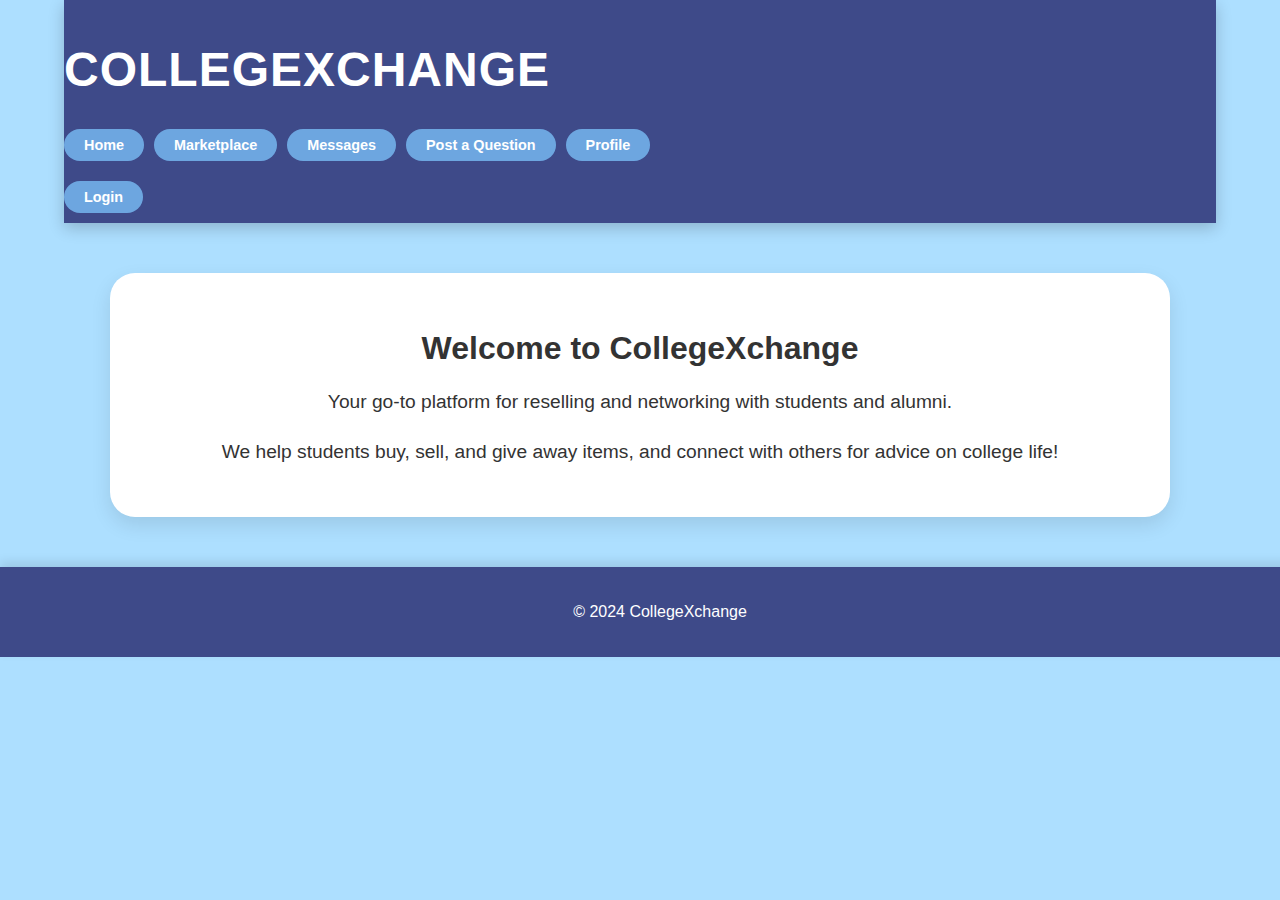
<file: index.html>
<!DOCTYPE html>
<html lang="en">
<head>
    <meta charset="UTF-8">
    <meta name="viewport" content="width=device-width, initial-scale=1.0">
    <title>CollegeXchange</title>
    <link rel="stylesheet" href="style.css">
</head>
<body>
    <header>
        <nav>
            <div class="nav-container">
                <!-- Left-aligned navigation buttons -->
                <div class="nav-left">
                    <div class="logo">
                        <h1>CollegeXchange</h1>
                    </div>
                    <ul>
                        <li><a href="index.html">Home</a></li>
                        <li><a href="marketplace.html">Marketplace</a></li>
                        <li><a href="messaging.html">Messages</a></li>
                        <li><a href="suggestions.html">Post a Question</a></li>
                        <li><a href="profile.html">Profile</a></li>
                    </ul>
                </div>

                <!-- Right-aligned login button -->
                <div class="nav-right">
                    <button onclick="location.href='login.html';">Login</button>
                </div>
            </div>
        </nav>
    </header>

    <section>
        <h2>Welcome to CollegeXchange</h2>
        <p>Your go-to platform for reselling and networking with students and alumni.</p>
        <p>We help students buy, sell, and give away items, and connect with others for advice on college life!</p>
    </section>

    <footer>
        <p>&copy; 2024 CollegeXchange</p>
    </footer>
</body>
</html>
</file>
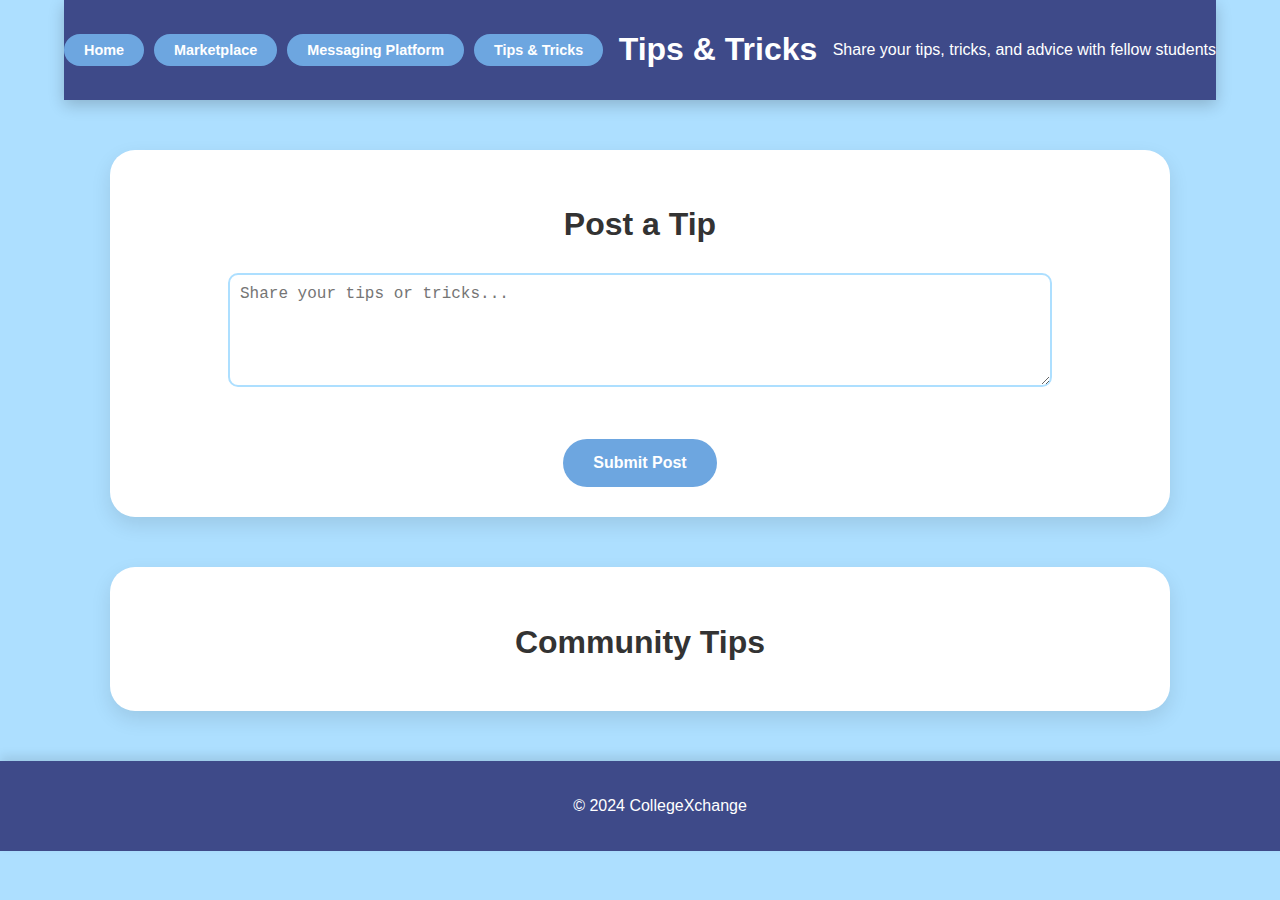
<file: blog.html>
<!DOCTYPE html>
<html lang="en">
<head>
    <meta charset="UTF-8">
    <meta name="viewport" content="width=device-width, initial-scale=1.0">
    <title>CollegeXchange - Tips & Tricks</title>
    <link rel="stylesheet" href="style.css">
</head>
<body>
    <header>
        <nav>
            <ul>
                <li><a href="index.html">Home</a></li>
                <li><a href="marketplace.html">Marketplace</a></li>
                <li><a href="messaging.html">Messaging Platform</a></li>
                <li><a href="blog.html">Tips & Tricks</a></li>
            </ul>
        </nav>
        <h1>Tips & Tricks</h1>
        <p>Share your tips, tricks, and advice with fellow students</p>
    </header>

    <section>
        <h2>Post a Tip</h2>
        <textarea id="postContent" placeholder="Share your tips or tricks..." rows="5" style="width:80%; padding:10px; border-radius:10px;"></textarea>
        <br><br>
        <button onclick="submitPost()">Submit Post</button>
    </section>

    <section>
        <h2>Community Tips</h2>
        <div id="postContainer">
            <!-- Submitted posts will appear here -->
        </div>
    </section>

    <footer>
        <p>&copy; 2024 CollegeXchange</p>
    </footer>

    <script>
        function submitPost() {
            var postContent = document.getElementById('postContent').value;
            if (postContent.trim() !== "") {
                var postContainer = document.getElementById('postContainer');

                // Create new post element
                var newPost = document.createElement('div');
                newPost.className = "post";
                newPost.innerHTML = `<p>${postContent}</p><p><em>Posted by: Anonymous</em></p>`;

                // Append the post to the container
                postContainer.prepend(newPost);

                // Clear the input field
                document.getElementById('postContent').value = "";
            }
        }
    </script>
</body>
</html>
</file>
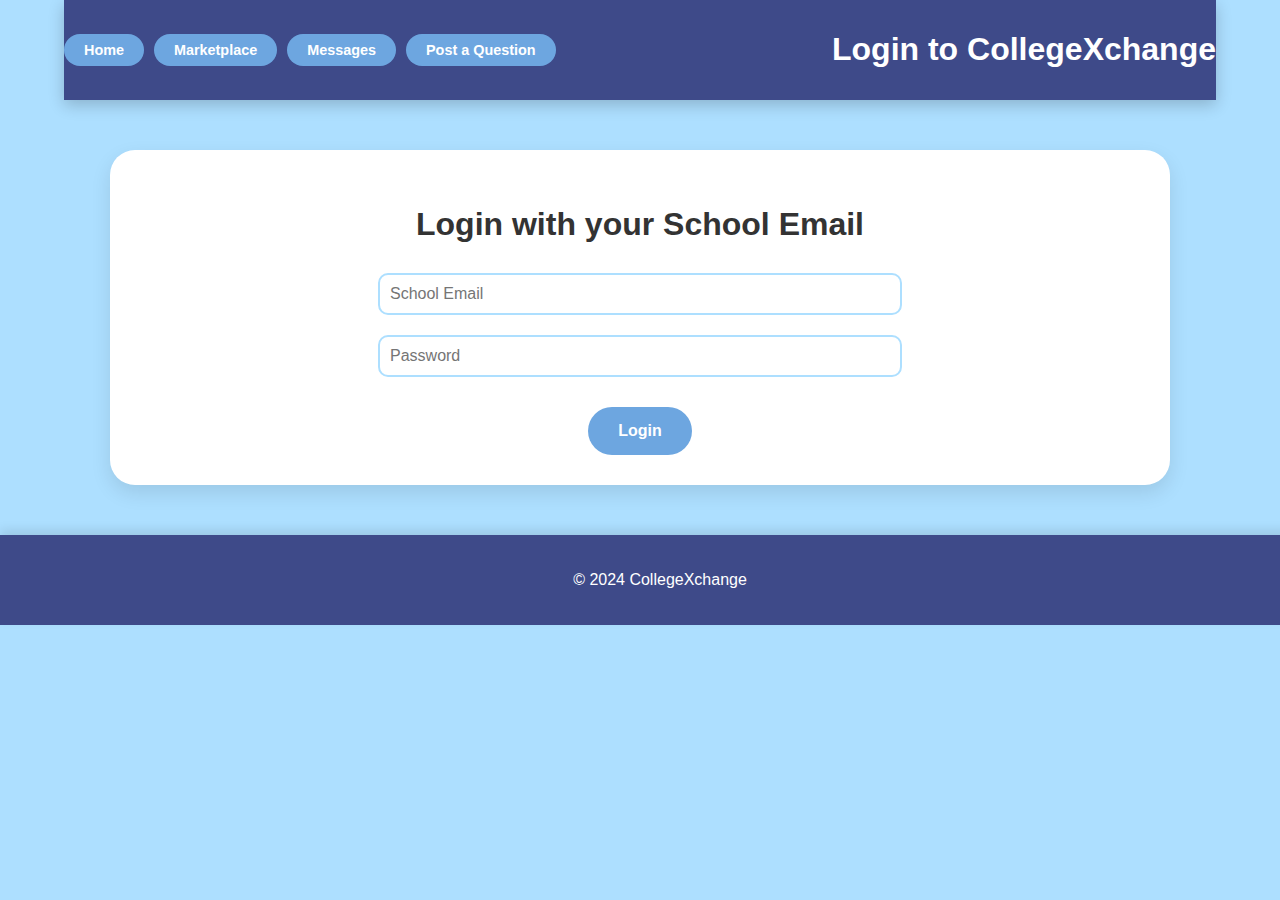
<file: login.html>
<!DOCTYPE html>
<html lang="en">
<head>
    <meta charset="UTF-8">
    <meta name="viewport" content="width=device-width, initial-scale=1.0">
    <title>CollegeXchange - Login</title>
    <link rel="stylesheet" href="style.css">
</head>
<body>
    <header>
        <nav>
            <ul>
                <li><a href="index.html">Home</a></li>
                <li><a href="marketplace.html">Marketplace</a></li>
                <li><a href="messaging.html">Messages</a></li>
                <li><a href="suggestions.html">Post a Question</a></li>
            </ul>
        </nav>
        <h1>Login to CollegeXchange</h1>
    </header>

    <section>
        <h2>Login with your School Email</h2>
        <input type="email" id="email" placeholder="School Email" style="width: 50%; padding: 10px; margin-bottom: 10px;">
        <br>
        <input type="password" id="password" placeholder="Password" style="width: 50%; padding: 10px; margin-bottom: 10px;">
        <br>
        <button onclick="login()">Login</button>
    </section>

    <footer>
        <p>&copy; 2024 CollegeXchange</p>
    </footer>

    <script>
        // Simulate login and store user information in local storage
        function login() {
            var email = document.getElementById('email').value;
            var password = document.getElementById('password').value;

            if (email.trim() && password.trim()) {
                // Store user information in local storage
                localStorage.setItem('userEmail', email);
                localStorage.setItem('isLoggedIn', true);
                
                // Redirect to the profile page
                window.location.href = "profile.html";
            } else {
                alert("Please enter your email and password.");
            }
        }
    </script>
</body>
</html>
</file>
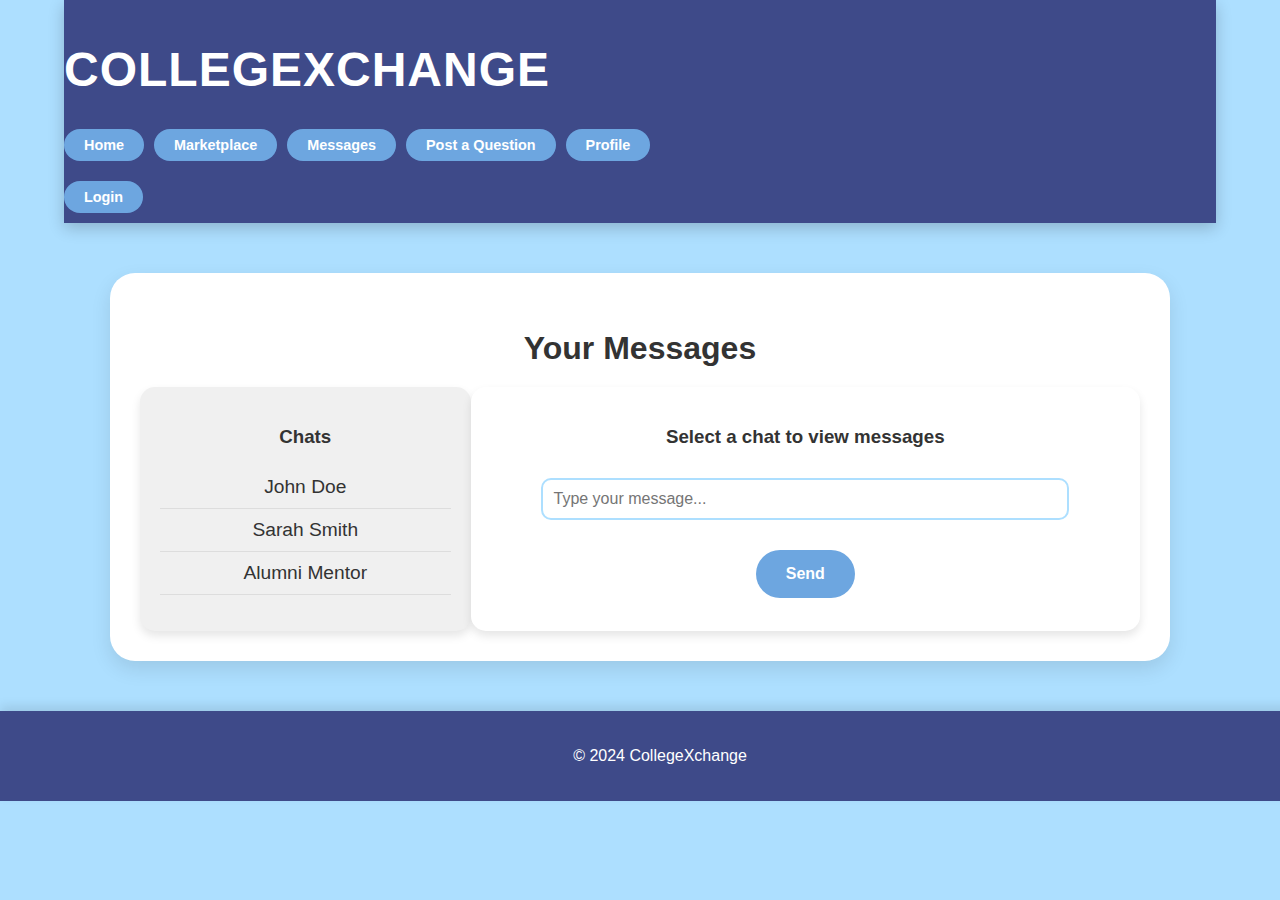
<file: messaging.html>
<!DOCTYPE html>
<html lang="en">
<head>
    <meta charset="UTF-8">
    <meta name="viewport" content="width=device-width, initial-scale=1.0">
    <title>CollegeXchange - Messages</title>
    <link rel="stylesheet" href="style.css">
</head>
<body>
    <header>
        <nav>
            <div class="nav-container">
                <div class="nav-left">
                    <div class="logo">
                        <h1>CollegeXchange</h1>
                    </div>
                    <ul>
                        <li><a href="index.html">Home</a></li>
                        <li><a href="marketplace.html">Marketplace</a></li>
                        <li><a href="messaging.html">Messages</a></li>
                        <li><a href="suggestions.html">Post a Question</a></li>
                        <li><a href="profile.html">Profile</a></li>
                    </ul>
                </div>

                <div class="nav-right">
                    <button onclick="location.href='login.html';">Login</button>
                </div>
            </div>
        </nav>
    </header>

    <section>
        <h2>Your Messages</h2>
        <div class="message-container">
            <div class="contact-list">
                <h3>Chats</h3>
                <ul>
                    <li onclick="openChat('John Doe')">John Doe</li>
                    <li onclick="openChat('Sarah Smith')">Sarah Smith</li>
                    <li onclick="openChat('Alumni Mentor')">Alumni Mentor</li>
                </ul>
            </div>

            <div class="chat-window">
                <div id="chatHeader"><h3>Select a chat to view messages</h3></div>
                <div id="chatMessages"></div>
                <input type="text" id="messageInput" placeholder="Type your message..." style="width: 80%; padding: 10px;">
                <button onclick="sendMessage()">Send</button>
            </div>
        </div>
    </section>

    <footer>
        <p>&copy; 2024 CollegeXchange</p>
    </footer>

    <script>
        function openChat(contactName) {
            document.getElementById('chatHeader').innerHTML = `<h3>Chat with ${contactName}</h3>`;
            document.getElementById('chatMessages').innerHTML = `
                <p><strong>${contactName}:</strong> Hi! How can I help you?</p>
            `;
        }

        function sendMessage() {
            var messageInput = document.getElementById('messageInput').value;

            if (messageInput.trim() !== "") {
                var chatMessages = document.getElementById('chatMessages');
                var newMessage = document.createElement('p');
                newMessage.innerHTML = `<strong>You:</strong> ${messageInput}`;
                chatMessages.appendChild(newMessage);
                document.getElementById('messageInput').value = ''; // Clear input field
            }
        }
    </script>
</body>
</html>
</file>
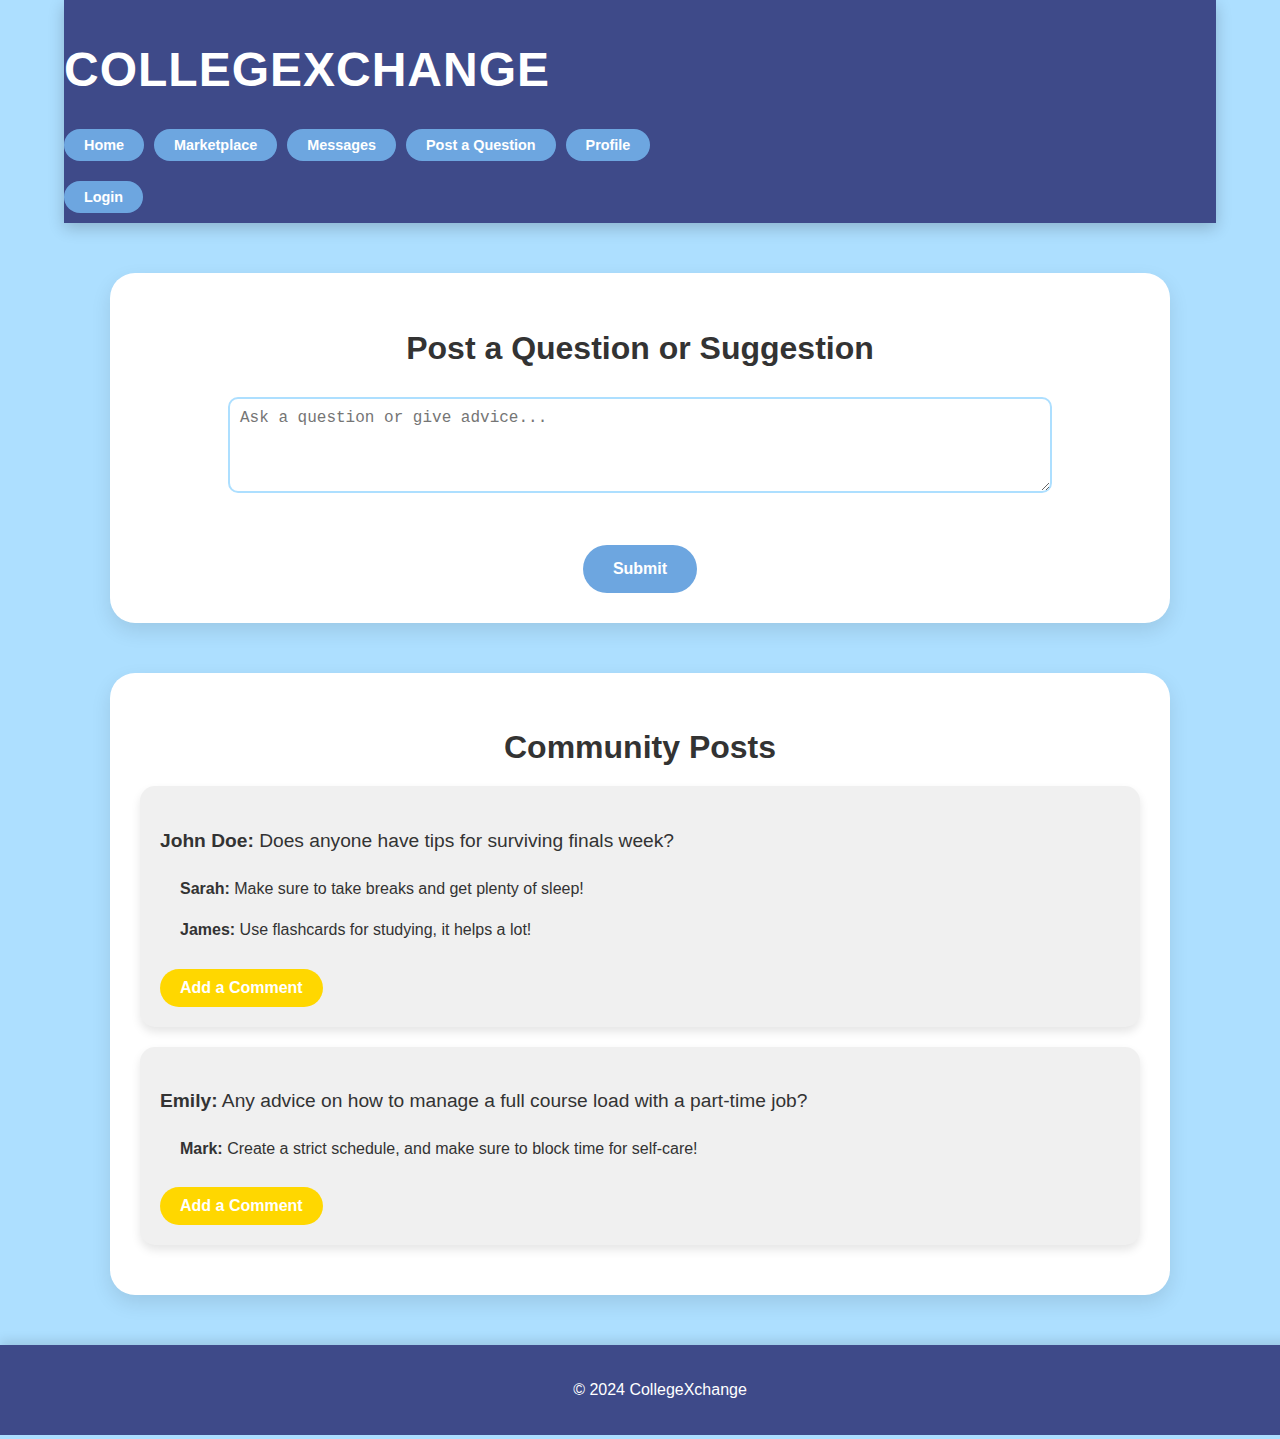
<file: suggestions.html>
<!DOCTYPE html>
<html lang="en">
<head>
    <meta charset="UTF-8">
    <meta name="viewport" content="width=device-width, initial-scale=1.0">
    <title>CollegeXchange - Post a Question</title>
    <link rel="stylesheet" href="style.css">
</head>
<body>
    <header>
        <nav>
            <div class="nav-container">
                <div class="nav-left">
                    <div class="logo">
                        <h1>CollegeXchange</h1>
                    </div>
                    <ul>
                        <li><a href="index.html">Home</a></li>
                        <li><a href="marketplace.html">Marketplace</a></li>
                        <li><a href="messaging.html">Messages</a></li>
                        <li><a href="suggestions.html">Post a Question</a></li>
                        <li><a href="profile.html">Profile</a></li>
                    </ul>
                </div>

                <div class="nav-right">
                    <button onclick="location.href='login.html';">Login</button>
                </div>
            </div>
        </nav>
    </header>

    <section>
        <h2>Post a Question or Suggestion</h2>
        <textarea id="questionContent" placeholder="Ask a question or give advice..." rows="4" style="width: 80%; padding: 10px;"></textarea>
        <br><br>
        <button onclick="postQuestion()">Submit</button>
    </section>

    <section>
        <h2>Community Posts</h2>
        <div id="questionContainer">
            <!-- Example posts -->
            <div class="question-bubble">
                <p><strong>John Doe:</strong> Does anyone have tips for surviving finals week?</p>
                <div class="comments">
                    <p><strong>Sarah:</strong> Make sure to take breaks and get plenty of sleep!</p>
                    <p><strong>James:</strong> Use flashcards for studying, it helps a lot!</p>
                </div>
                <button onclick="addComment(this)">Add a Comment</button>
            </div>

            <div class="question-bubble">
                <p><strong>Emily:</strong> Any advice on how to manage a full course load with a part-time job?</p>
                <div class="comments">
                    <p><strong>Mark:</strong> Create a strict schedule, and make sure to block time for self-care!</p>
                </div>
                <button onclick="addComment(this)">Add a Comment</button>
            </div>
        </div>
    </section>

    <footer>
        <p>&copy; 2024 CollegeXchange</p>
    </footer>

    <script>
        function postQuestion() {
            var questionContent = document.getElementById('questionContent').value;

            if (questionContent.trim() !== "") {
                var questionContainer = document.getElementById('questionContainer');

                // Create a new question div
                var newQuestion = document.createElement('div');
                newQuestion.className = "question-bubble";

                newQuestion.innerHTML = `
                    <p><strong>You:</strong> ${questionContent}</p>
                    <div class="comments"></div>
                    <button onclick="addComment(this)">Add a Comment</button>
                `;

                questionContainer.prepend(newQuestion);

                // Clear input field
                document.getElementById('questionContent').value = '';
            }
        }

        function addComment(button) {
            var commentText = prompt("Enter your comment:");

            if (commentText.trim() !== "") {
                var commentContainer = button.previousElementSibling;
                var newComment = document.createElement('p');
                newComment.innerHTML = `<strong>You:</strong> ${commentText}`;
                commentContainer.appendChild(newComment);
            }
        }
    </script>
</body>
</html>
</file>
<file: style.css>
/* General Page Styling */
body {
    font-family: 'Poppins', sans-serif;
    background-color: #ADDFFF;
    margin: 0;
    padding: 0;
    color: #333;
    overflow-x: hidden;
}

/* Header Styling */
header {
    background-color: #3E4A89;
    color: white;
    padding: 10px 0; /* Reduced padding to fit everything on one line */
    display: flex;
    justify-content: space-between; /* Space between logo and buttons */
    align-items: center;
    width: 90%;
    max-width: 1200px;
    margin: 0 auto;
    box-shadow: 0px 5px 15px rgba(0, 0, 0, 0.2);
}

/* Logo Styling */
.logo {
    font-size: 1.5rem; /* Adjusted font size for the logo */
    letter-spacing: 1px;
    text-transform: uppercase;
    color: white;
    margin-right: 20px; /* Space between logo and buttons */
}

/* Navigation Bar Styling */
nav ul {
    list-style: none;
    display: flex;
    padding: 0;
    margin: 0;
    gap: 10px; /* Space between buttons */
}

nav ul li {
    margin: 0;
}

nav ul li a, .nav-right button {
    color: white;
    text-decoration: none;
    font-weight: bold;
    font-size: 0.9rem; /* Uniform font size */
    padding: 8px 20px; /* Uniform padding for buttons */
    background-color: #6DA6E0; /* Uniform blue color */
    border-radius: 25px;
    transition: background-color 0.3s ease, transform 0.3s ease;
    display: inline-block;
    text-align: center;
}

nav ul li a:hover, .nav-right button:hover {
    background-color: #ADDFFF;
    color: #3E4A89;
    transform: scale(1.05);
}

/* Right-side login button */
.nav-right button {
    background-color: #6DA6E0; /* Same blue as other buttons */
    color: white;
    border: none;
    font-weight: bold;
    font-size: 0.9rem;
    padding: 8px 20px; /* Same padding as other buttons */
    border-radius: 25px;
    cursor: pointer;
    transition: background-color 0.3s ease, transform 0.3s ease;
    display: inline-block;
    text-align: center;
}

/* Section Styling */
section {
    margin: 50px auto;
    padding: 30px;
    background-color: white;
    border-radius: 25px;
    box-shadow: 0px 8px 20px rgba(0, 0, 0, 0.1);
    width: 85%;
    max-width: 1000px;
    text-align: center;
}

section h2 {
    font-size: 2rem;
    margin-bottom: 20px;
}

section p {
    font-size: 1.2rem;
    line-height: 1.6;
}

/* Input and Form Styling */
input[type="text"], input[type="email"], input[type="password"], textarea {
    width: 80%;
    padding: 15px;
    margin: 10px 0;
    border-radius: 10px;
    border: 2px solid #ADDFFF;
    font-size: 1rem;
    transition: border-color 0.3s ease;
}

input[type="file"] {
    margin: 10px 0;
}

input[type="text"]:focus, input[type="email"]:focus, input[type="password"]:focus, textarea:focus {
    outline: none;
    border-color: #3E4A89;
}

/* Buttons Styling */
button {
    background-color: #6DA6E0;
    color: white;
    border: none;
    padding: 15px 30px;
    border-radius: 25px;
    cursor: pointer;
    font-weight: bold;
    font-size: 1rem;
    margin-top: 20px;
    transition: all 0.3s ease;
}

button:hover {
    background-color: #ADDFFF;
    color: #3E4A89;
    transform: scale(1.05);
}

/* Marketplace Items */
.item {
    margin-bottom: 20px;
    padding: 15px;
    border: 1px solid #ddd;
    border-radius: 10px;
    box-shadow: 0px 5px 10px rgba(0, 0, 0, 0.1);
    text-align: left;
}

.item img {
    display: block;
    margin-bottom: 10px;
    border-radius: 10px;
}

.item button {
    background-color: #FFD700;
    padding: 10px 20px;
    border-radius: 25px;
    border: none;
    color: white;
    font-weight: bold;
    transition: all 0.3s ease;
}

.item button:hover {
    background-color: #FFA500;
    transform: scale(1.05);
}

/* Chat Window Styling (Messaging Page) */
.message-container {
    display: flex;
    justify-content: space-between;
}

.contact-list {
    width: 30%;
    background-color: #F0F0F0;
    padding: 20px;
    border-radius: 15px;
    box-shadow: 0px 5px 10px rgba(0, 0, 0, 0.1);
}

.contact-list ul {
    list-style: none;
    padding: 0;
}

.contact-list li {
    padding: 10px 0;
    font-size: 1.2rem;
    cursor: pointer;
    border-bottom: 1px solid #ddd;
}

.contact-list li:hover {
    color: #3E4A89;
    font-weight: bold;
}

.chat-window {
    width: 65%;
    background-color: white;
    padding: 20px;
    border-radius: 15px;
    box-shadow: 0px 5px 10px rgba(0, 0, 0, 0.1);
}

#chatMessages {
    margin-bottom: 20px;
}

/* Community Posts and Comments (Suggestions Page) */
.question-bubble {
    background-color: #F0F0F0;
    padding: 20px;
    border-radius: 15px;
    margin-bottom: 20px;
    text-align: left;
    box-shadow: 0px 5px 10px rgba(0, 0, 0, 0.1);
}

.comments {
    margin-top: 10px;
    padding-left: 20px;
}

.comments p {
    font-size: 1rem;
}

.question-bubble button {
    margin-top: 10px;
    background-color: #FFD700;
    padding: 10px 20px;
    border-radius: 25px;
    border: none;
    color: white;
    font-weight: bold;
    transition: all 0.3s ease;
}

.question-bubble button:hover {
    background-color: #FFA500;
    transform: scale(1.05);
}

/* Profile Section Styling */
.profile-section {
    margin: 50px auto;
    padding: 30px;
    background-color: white;
    border-radius: 25px;
    box-shadow: 0px 8px 20px rgba(0, 0, 0, 0.1);
    width: 85%;
    max-width: 1000px;
}

.profile-details {
    display: flex;
    align-items: flex-start;
}

.profile-pic {
    width: 150px;
    height: 150px;
    border-radius: 50%;
    margin-right: 20px;
}

.profile-info {
    text-align: left;
}

.profile-info p {
    font-size: 1.2rem;
    margin: 10px 0;
}

/* Profile Posts Section */
.profile-posts {
    margin-top: 50px;
}

.profile-posts h3 {
    font-size: 1.8rem;
    margin-bottom: 20px;
}

.post {
    margin-bottom: 30px;
    background-color: #F0F0F0;
    padding: 20px;
    border-radius: 15px;
    box-shadow: 0px 5px 10px rgba(0, 0, 0, 0.1);
}

.post h4 {
    font-size: 1.5rem;
    margin-bottom: 10px;
}

.post p {
    font-size: 1.1rem;
}

/* Footer Styling */
footer {
    text-align: center;
    padding: 20px;
    background-color: #3E4A89;
    color: white;
    position: relative;
    bottom: 0;
    width: 100%;
    box-shadow: 0px -5px 10px rgba(0, 0, 0, 0.1);
}
</file>
